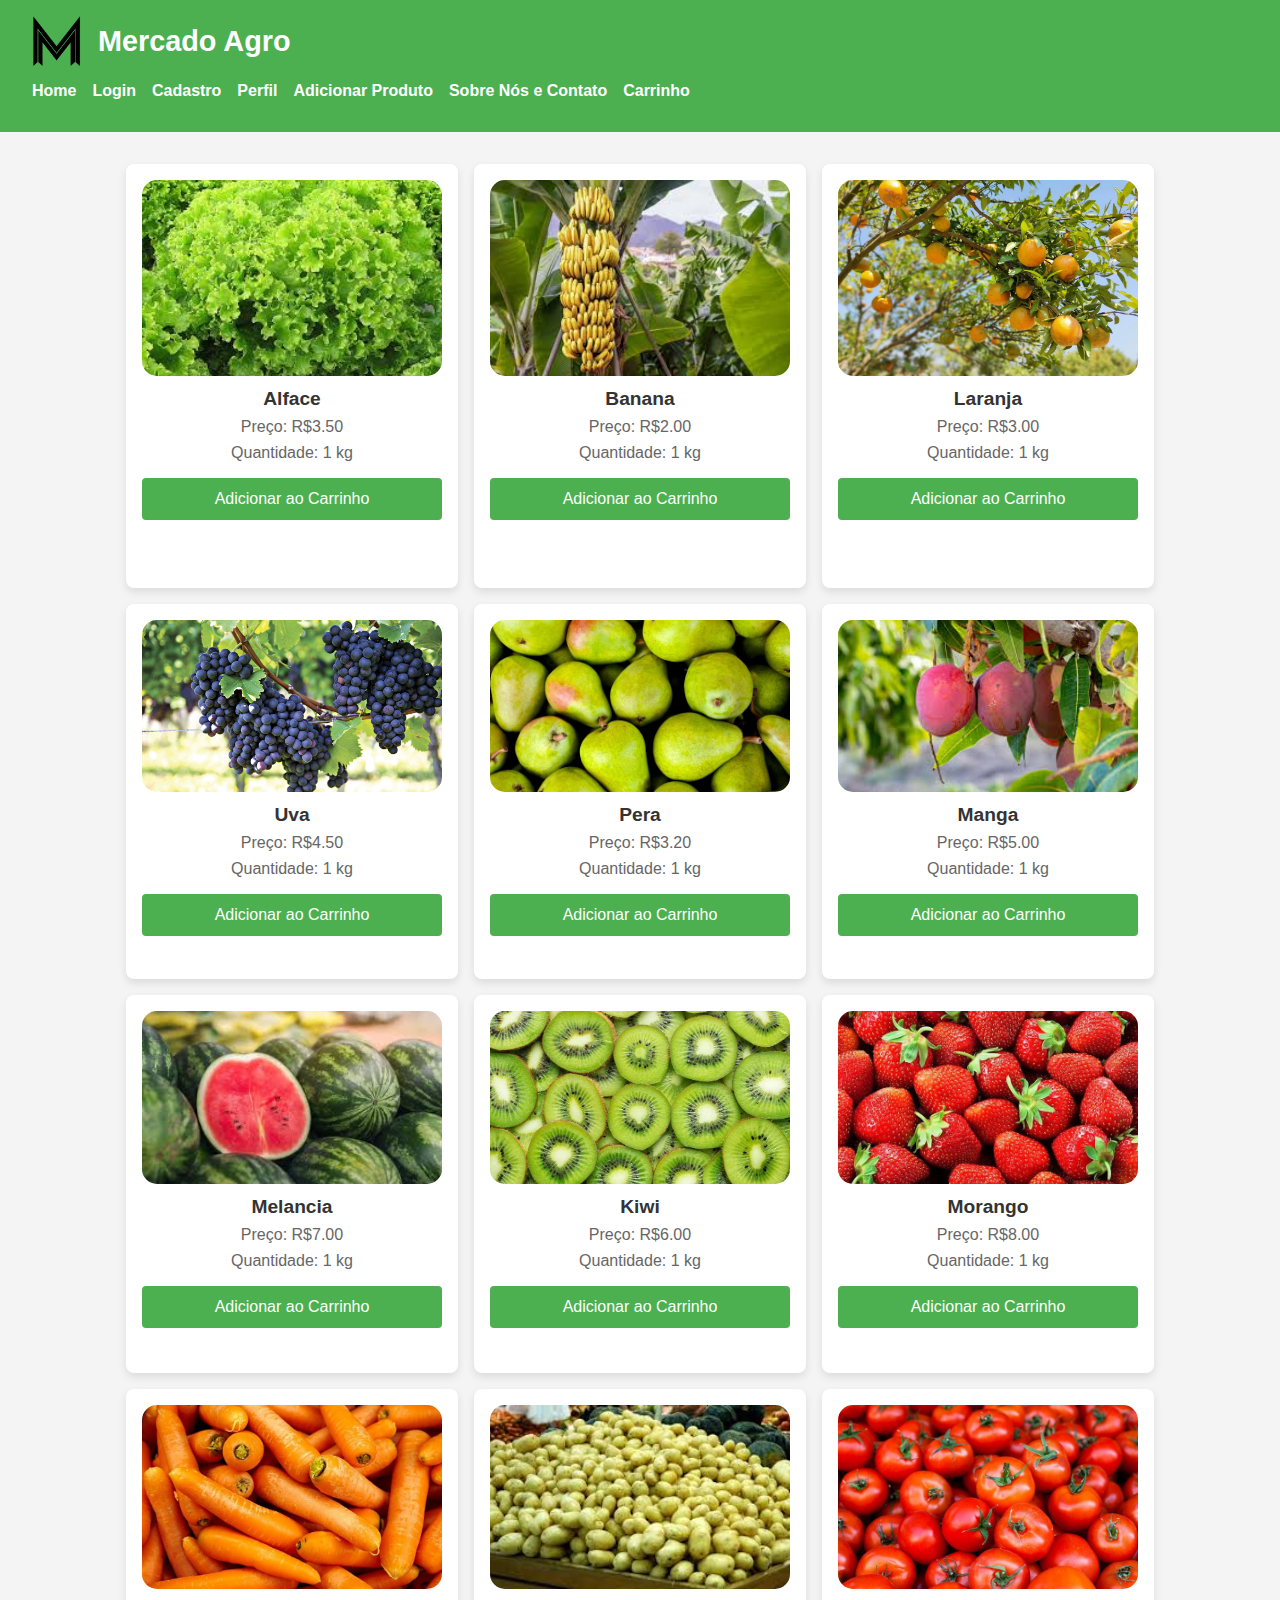
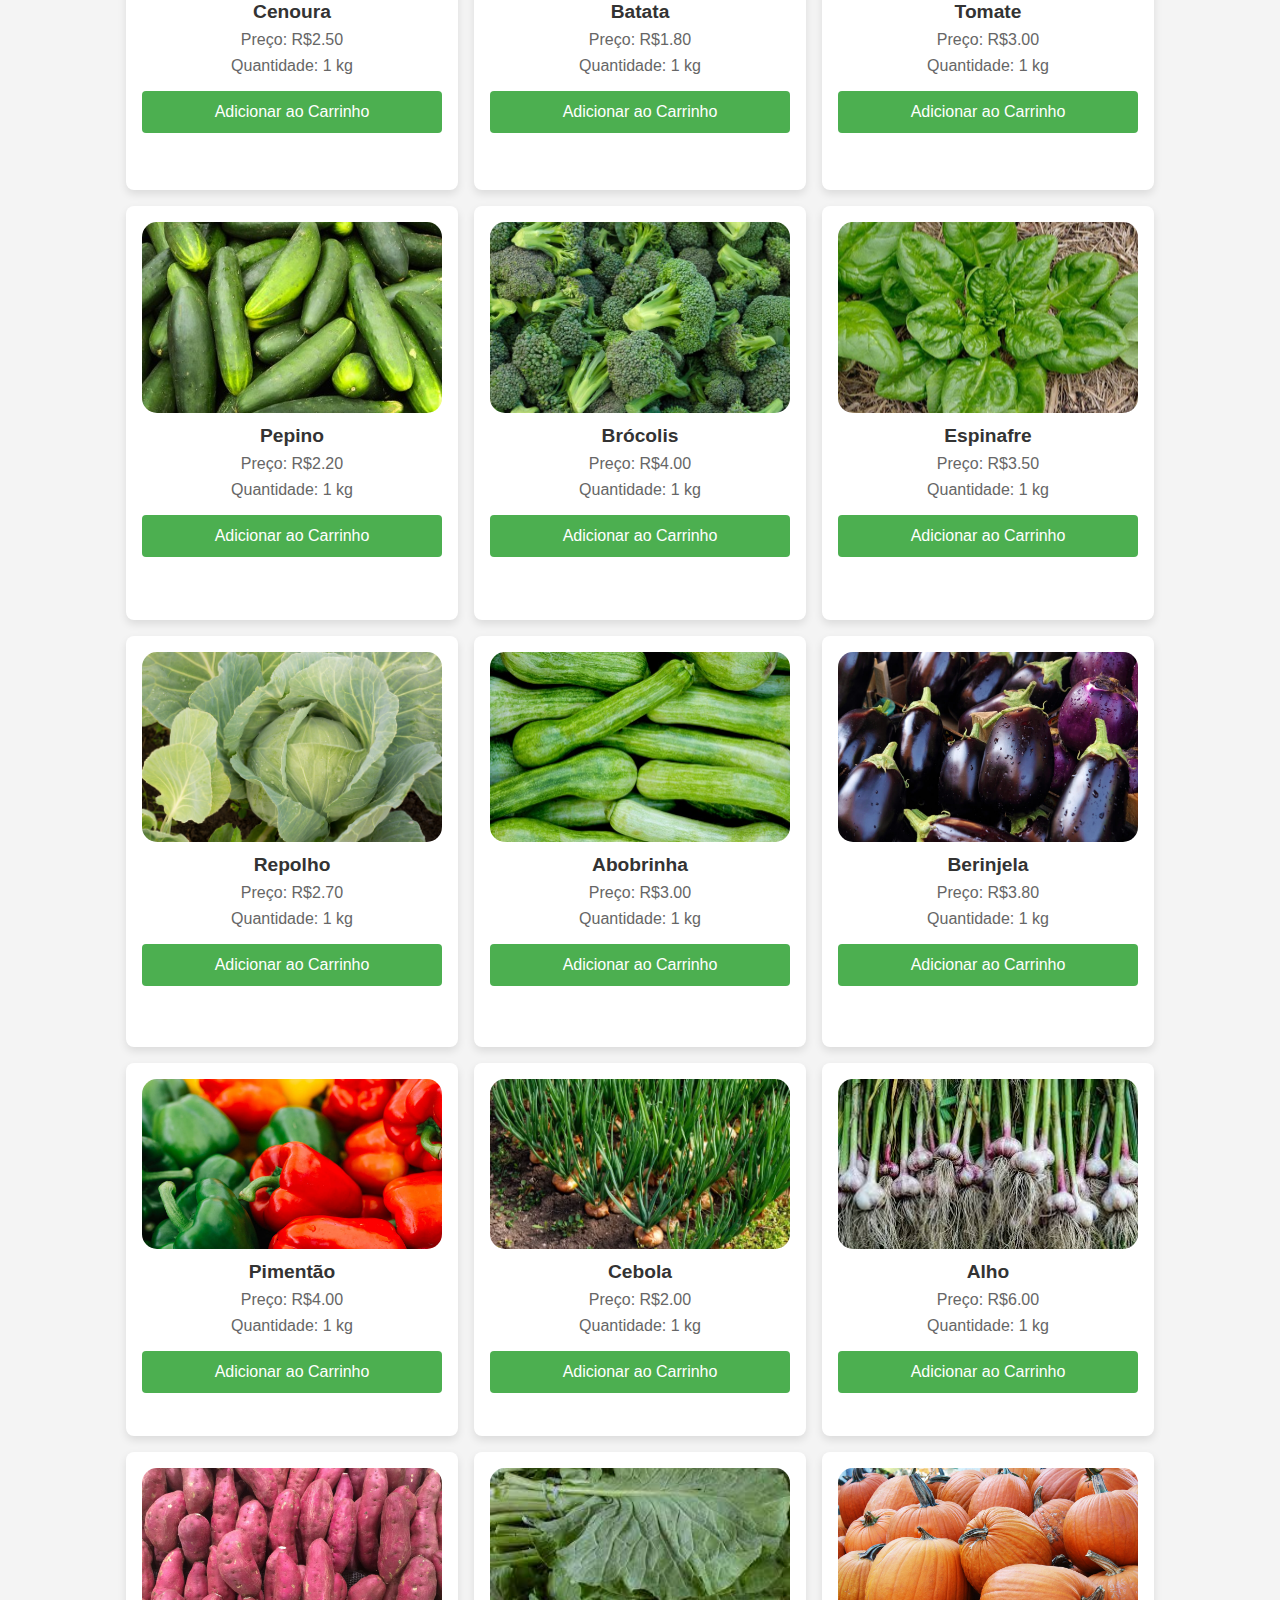
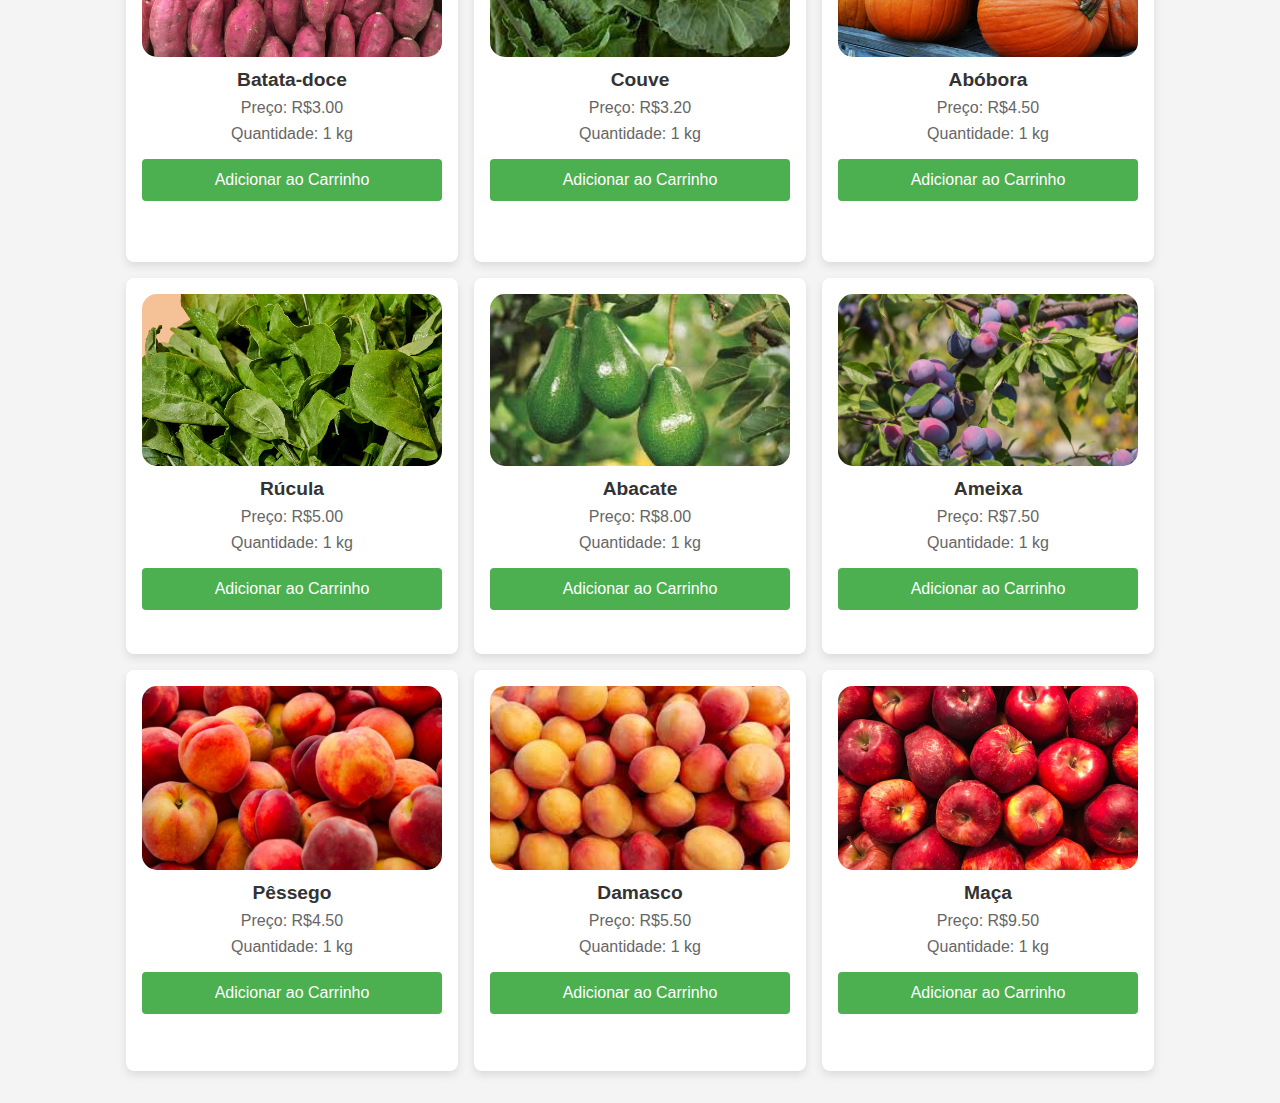
<file: index.html>
<!DOCTYPE html>
<html lang="pt-BR">
<head>
    <meta charset="UTF-8">
    <meta name="viewport" content="width=device-width, initial-scale=1.0">
    <title>Home - Mercado Agro</title>
    <link rel="stylesheet" href="styles.css">
</head>
<body>
    <header>
        <div class="logo-container">
            <img src="imagens/logo.png" alt="Logo do Mercado Agro" class="logo">
            <h1>Mercado Agro</h1>
        </div>
        <nav>
            <ul>
                <li><a href="index.html">Home</a></li>
                <li><a href="login.html">Login</a></li>
                <li><a href="register.html">Cadastro</a></li>
                <li><a href="profile.html">Perfil</a></li>
                <li><a href="add_product.html">Adicionar Produto</a></li>
                <li><a href="informacoes.html">Sobre Nós e Contato</a></li>
                <li><a href="cart.html">Carrinho</a></li>
            </ul>
        </nav>
    </header>

    <main>
        <section class="product-container">
            <!-- Cards de produtos serão adicionados aqui pelo JavaScript -->
        </section>
    </main>


    <script src="script.js"></script>
</body>
</html>
</file>
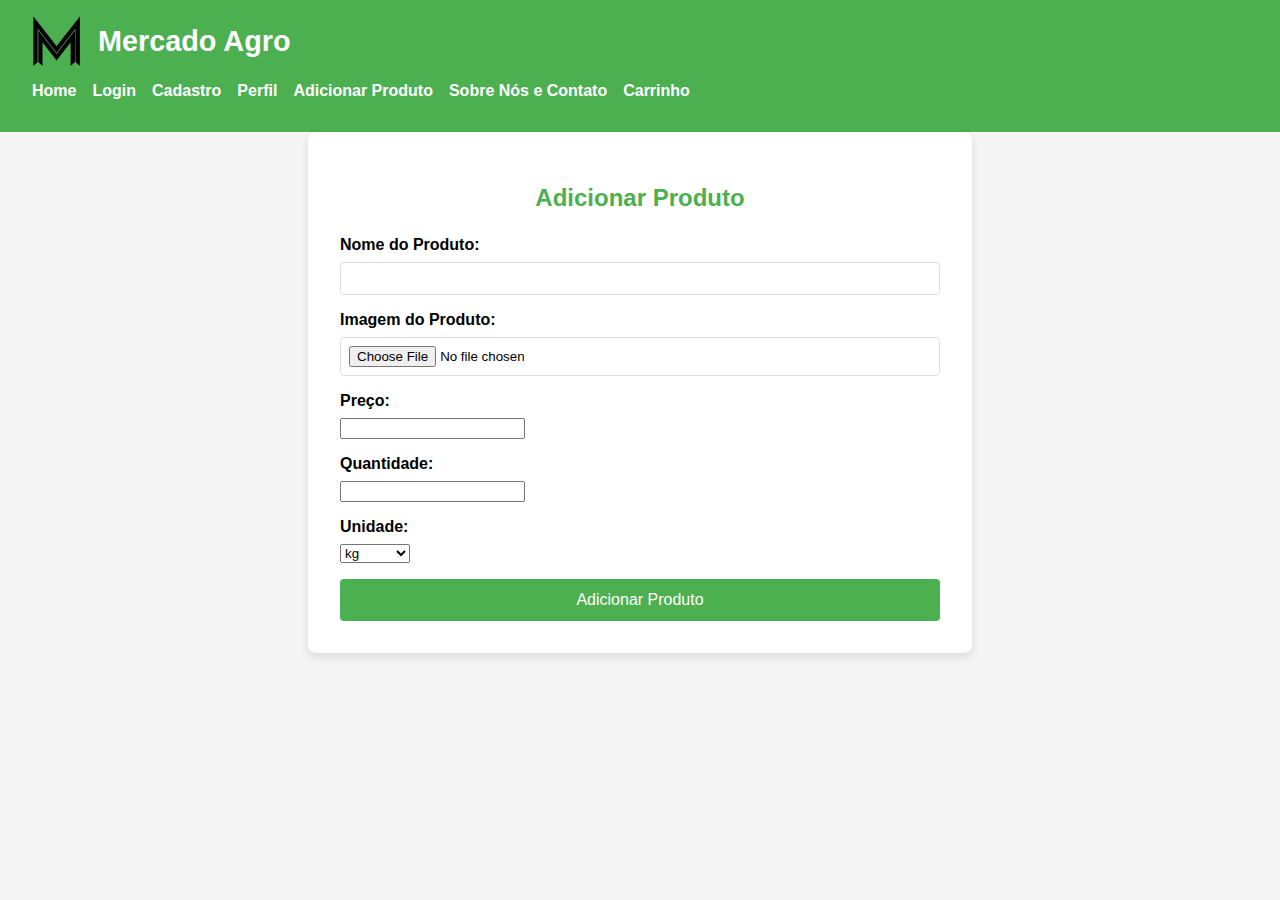
<file: add_product.html>
<!DOCTYPE html>
<html lang="pt-BR">
<head>
    <meta charset="UTF-8">
    <meta name="viewport" content="width=device-width, initial-scale=1.0">
    <title>Adicionar Produto - Mercado Agro</title>
    <link rel="stylesheet" href="styles.css">
</head>
<body>
    <header>
        <div class="logo-container">
            <img src="imagens/logo.png" alt="Logo do Mercado Agro" class="logo">
            <h1>Mercado Agro</h1>
        </div>
        <nav>
            <ul>
                <li><a href="index.html">Home</a></li>
                <li><a href="login.html">Login</a></li>
                <li><a href="register.html">Cadastro</a></li>
                <li><a href="profile.html">Perfil</a></li>
                <li><a href="add_product.html">Adicionar Produto</a></li>
                <li><a href="informacoes.html">Sobre Nós e Contato</a></li>
                <li><a href="cart.html">Carrinho</a></li>
            </ul>
        </nav>
    </header>

    <main>
        <section class="add-product-container">
            <div class="add-product-form">
                <h2>Adicionar Produto</h2>
                <form id="add-product-form">
                    <div class="form-group">
                        <label for="product-name">Nome do Produto:</label>
                        <input type="text" id="product-name" name="product-name" required>
                    </div>
                    <div class="form-group">
                        <label for="product-image">Imagem do Produto:</label>
                        <input type="file" id="product-image" name="product-image" accept="image/*" required>
                    </div>
                    <div class="form-group">
                        <label for="product-price">Preço:</label>
                        <input type="number" id="product-price" name="product-price" step="0.01" required>
                    </div>
                    <div class="form-group">
                        <label for="product-quantity">Quantidade:</label>
                        <input type="number" id="product-quantity" name="product-quantity" step="0.01" required>
                    </div>
                    <div class="form-group">
                        <label for="product-unit">Unidade:</label>
                        <select id="product-unit" name="product-unit" required>
                            <option value="kg">kg</option>
                            <option value="unidade">unidade</option>
                            <option value="litro">litro</option>
                        </select>
                    </div>
                    <button type="submit">Adicionar Produto</button>
                </form>
            </div>
        </section>
    </main>

   
    <script src="script.js"></script>
</body>
</html>
</file>
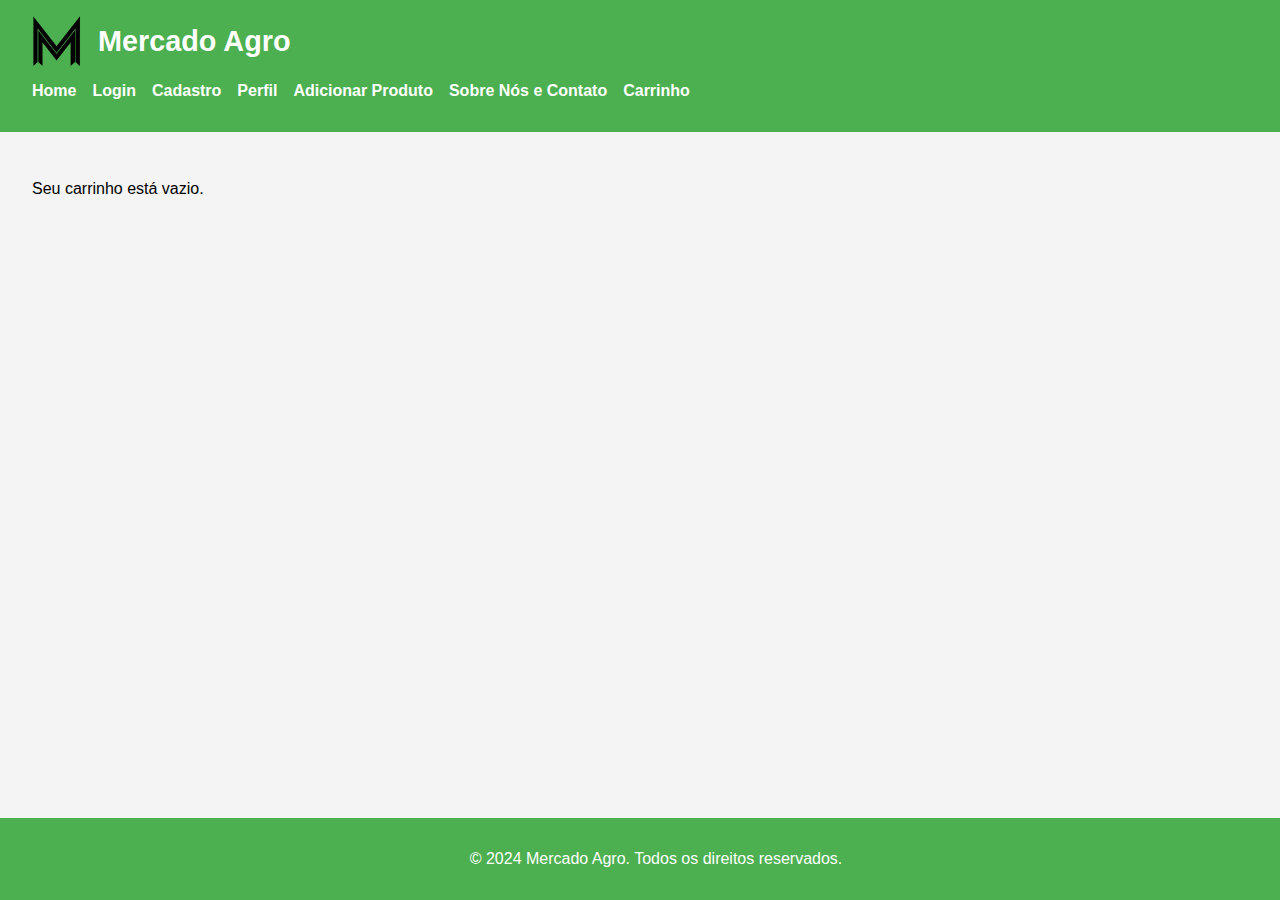
<file: cart.html>
<!DOCTYPE html>
<html lang="pt-BR">
<head>
    <meta charset="UTF-8">
    <meta name="viewport" content="width=device-width, initial-scale=1.0">
    <title>Carrinho - Mercado Agro</title>
    <link rel="stylesheet" href="styles.css">
</head>
<body>
    <header>
        <div class="logo-container">
            <img src="imagens/logo.png" alt="Logo do Mercado Agro" class="logo">
            <h1>Mercado Agro</h1>
        </div>
        <nav>
            <ul>
                <li><a href="index.html">Home</a></li>
                <li><a href="login.html">Login</a></li>
                <li><a href="register.html">Cadastro</a></li>
                <li><a href="profile.html">Perfil</a></li>
                <li><a href="add_product.html">Adicionar Produto</a></li>
                <li><a href="informacoes.html">Sobre Nós e Contato</a></li>
                <li><a href="cart.html">Carrinho</a></li>
            </ul>
        </nav>
    </header>

    <main>
        <section class="cart-container">
            <h2>Seu Carrinho</h2>
            <div id="cart-items"></div>
            <div class="cart-summary">
                <h2>Resumo do Carrinho</h2>
                <p>Total de Itens: <span id="total-items">0</span></p>
                <p>Total: R$<span id="total-price">0.00</span></p>
            </div>
        </section>
    </main>

    <footer>
        <p>&copy; 2024 Mercado Agro. Todos os direitos reservados.</p>
    </footer>

    <script src="script.js"></script>
    <script>
        // Função para carregar o carrinho
        function loadCart() {
            const cart = JSON.parse(localStorage.getItem('cart')) || [];
            const cartItemsContainer = document.querySelector('#cart-items');
            const totalItems = document.querySelector('#total-items');
            const totalPrice = document.querySelector('#total-price');

            cartItemsContainer.innerHTML = '';
            let total = 0;

            cart.forEach((item, index) => {
                const cartItem = document.createElement('div');
                cartItem.classList.add('cart-item');

                cartItem.innerHTML = `
                    <img src="${item.image}" alt="${item.name}">
                    <div class="cart-item-details">
                        <h3>${item.name}</h3>
                        <p>Preço: R$${item.price.toFixed(2)}</p>
                        <p>Quantidade: ${item.quantity} ${item.unit}</p>
                        <button class="remove-from-cart-btn" data-index="${index}">Remover</button>
                    </div>
                `;

                cartItemsContainer.appendChild(cartItem);
                total += item.price * item.quantity;
            });

            totalItems.textContent = cart.length;
            totalPrice.textContent = total.toFixed(2);

            // Adiciona listener para remover itens do carrinho
            document.querySelector('#cart-items').addEventListener('click', function(event) {
                if (event.target.classList.contains('remove-from-cart-btn')) {
                    const index = event.target.dataset.index;
                    removeFromCart(index);
                }
            });
        }

        // Função para remover um item do carrinho
        function removeFromCart(index) {
            const cart = JSON.parse(localStorage.getItem('cart')) || [];
            cart.splice(index, 1);
            localStorage.setItem('cart', JSON.stringify(cart));
            loadCart();
        }

        window.addEventListener('load', loadCart);
    </script>
</body>
</html>
</file>
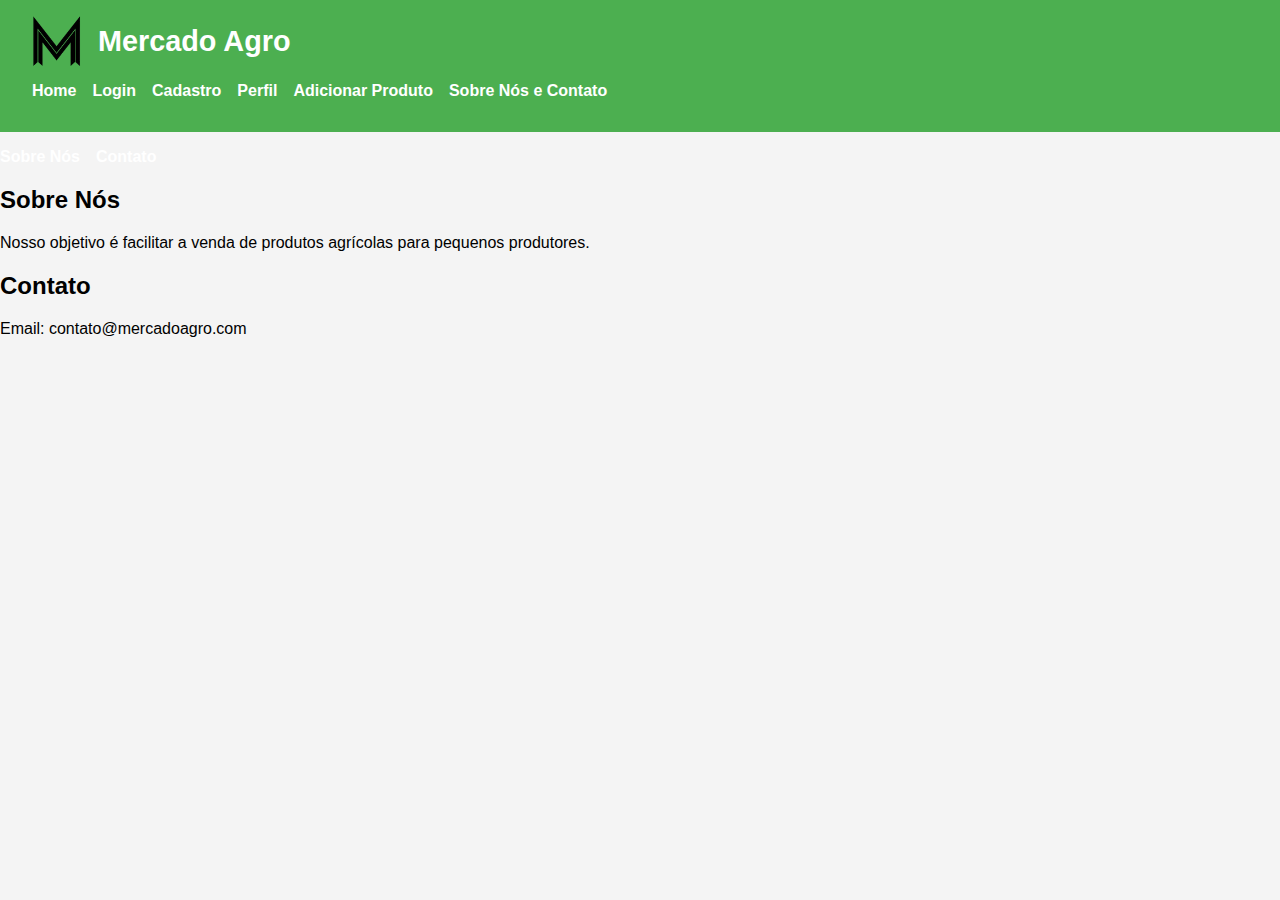
<file: informacoes.html>
<!DOCTYPE html>
<html lang="pt-BR">
<head>
    <meta charset="UTF-8">
    <meta name="viewport" content="width=device-width, initial-scale=1.0">
    <title>Sobre Nós e Contato - Mercado Agro</title>
    <link rel="stylesheet" href="styles.css">
</head>
<body>
    <header>
        <div class="logo-container">
            <img src="imagens/logo.png" alt="Logo do Mercado Agro" class="logo">
            <h1>Mercado Agro</h1>
        </div>
        <nav>
            <ul>
                <li><a href="index.html">Home</a></li>
                <li><a href="login.html">Login</a></li>
                <li><a href="register.html">Cadastro</a></li>
                <li><a href="profile.html">Perfil</a></li>
                <li><a href="add_product.html">Adicionar Produto</a></li>
                <li><a href="informacoes.html">Sobre Nós e Contato</a></li>
            </ul>
        </nav>
    </header>
    
    <main>
        <nav class="subnav">
            <ul>
                <li><a href="#sobre">Sobre Nós</a></li>
                <li><a href="#contato">Contato</a></li>
            </ul>
        </nav>
        
        <section id="sobre">
            <h2>Sobre Nós</h2>
            <p>Nosso objetivo é facilitar a venda de produtos agrícolas para pequenos produtores.</p>
        </section>
        
        <section id="contato">
            <h2>Contato</h2>
            <p>Email: contato@mercadoagro.com</p>
        </section>
    </main>
    
   
</body>
</html>
</file>
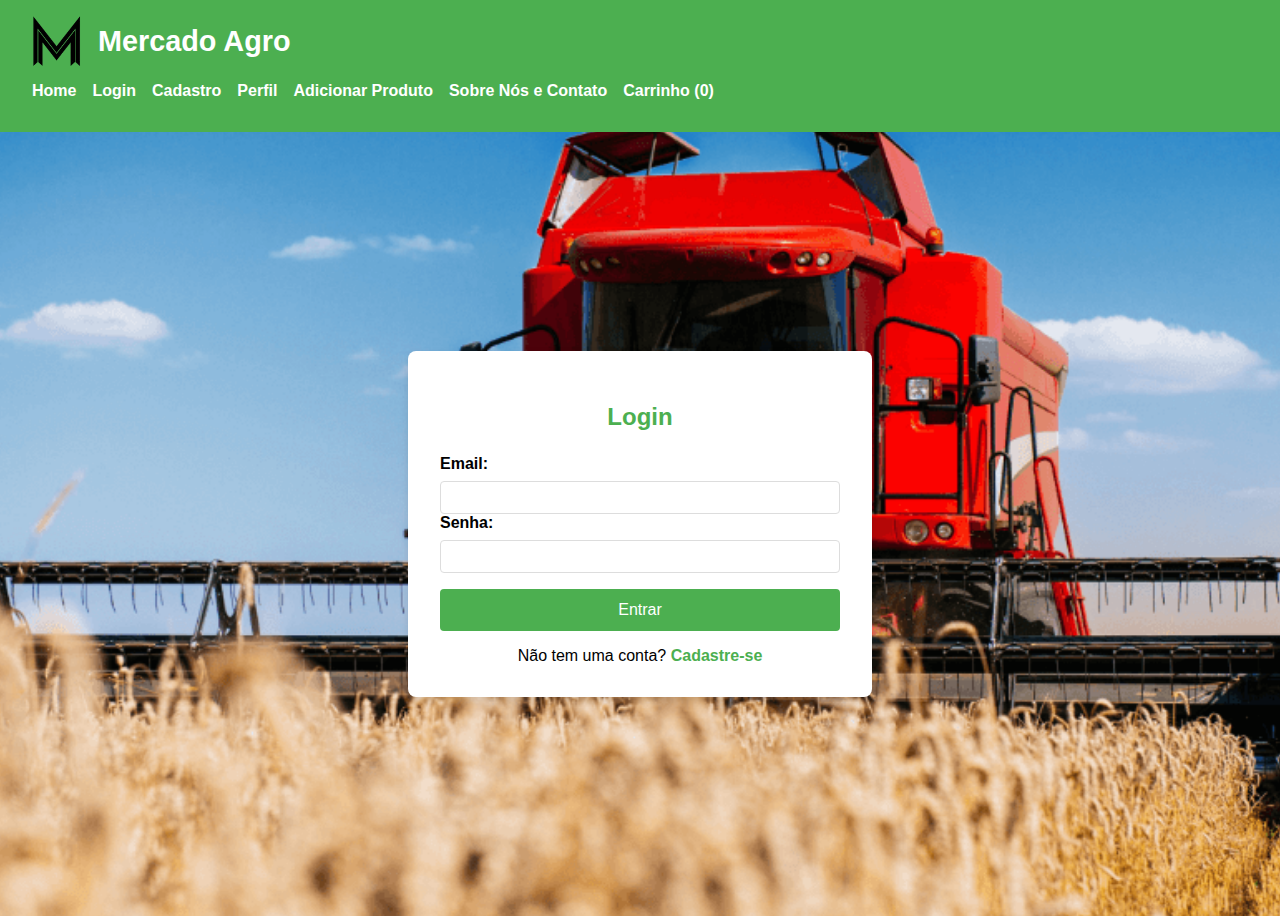
<file: login.html>
<!DOCTYPE html>
<html lang="pt-BR">
<head>
    <meta charset="UTF-8">
    <meta name="viewport" content="width=device-width, initial-scale=1.0">
    <title>Login - Mercado Agro</title>
    <link rel="stylesheet" href="styles.css">
</head>
<body>
    <header>
        <div class="logo-container">
            <img src="imagens/logo.png" alt="Logo do Mercado Agro" class="logo">
            <h1>Mercado Agro</h1>
        </div>
        <nav>
            <ul>
                <li><a href="index.html">Home</a></li>
                <li><a href="login.html">Login</a></li>
                <li><a href="register.html">Cadastro</a></li>
                <li><a href="profile.html">Perfil</a></li>
                <li><a href="add_product.html">Adicionar Produto</a></li>
                <li><a href="informacoes.html">Sobre Nós e Contato</a></li>
                <li><a href="cart.html" class="cart-icon">Carrinho (<span id="cart-badge">0</span>)</a></li>
            </ul>
        </nav>
    </header>
    <div class="imagem-fundo"> 
    <main>
        <div class="login-container">
            <div class="login-form">
                <h2>Login</h2>
                <form id="loginForm">
                    <label for="loginEmail">Email:</label>
                    <input type="email" id="loginEmail" name="loginEmail" required>

                    <label for="loginSenha">Senha:</label>
                    <input type="password" id="loginSenha" name="loginSenha" required>

                    <button type="submit">Entrar</button>
                </form>
                <div class="form-footer">
                    <p>Não tem uma conta? <a href="register.html">Cadastre-se</a></p>
                </div>
            </div>
        </div>
        </div>
    </main>
    
   

    <script src="script.js"></script>
</body>
</html>
</file>
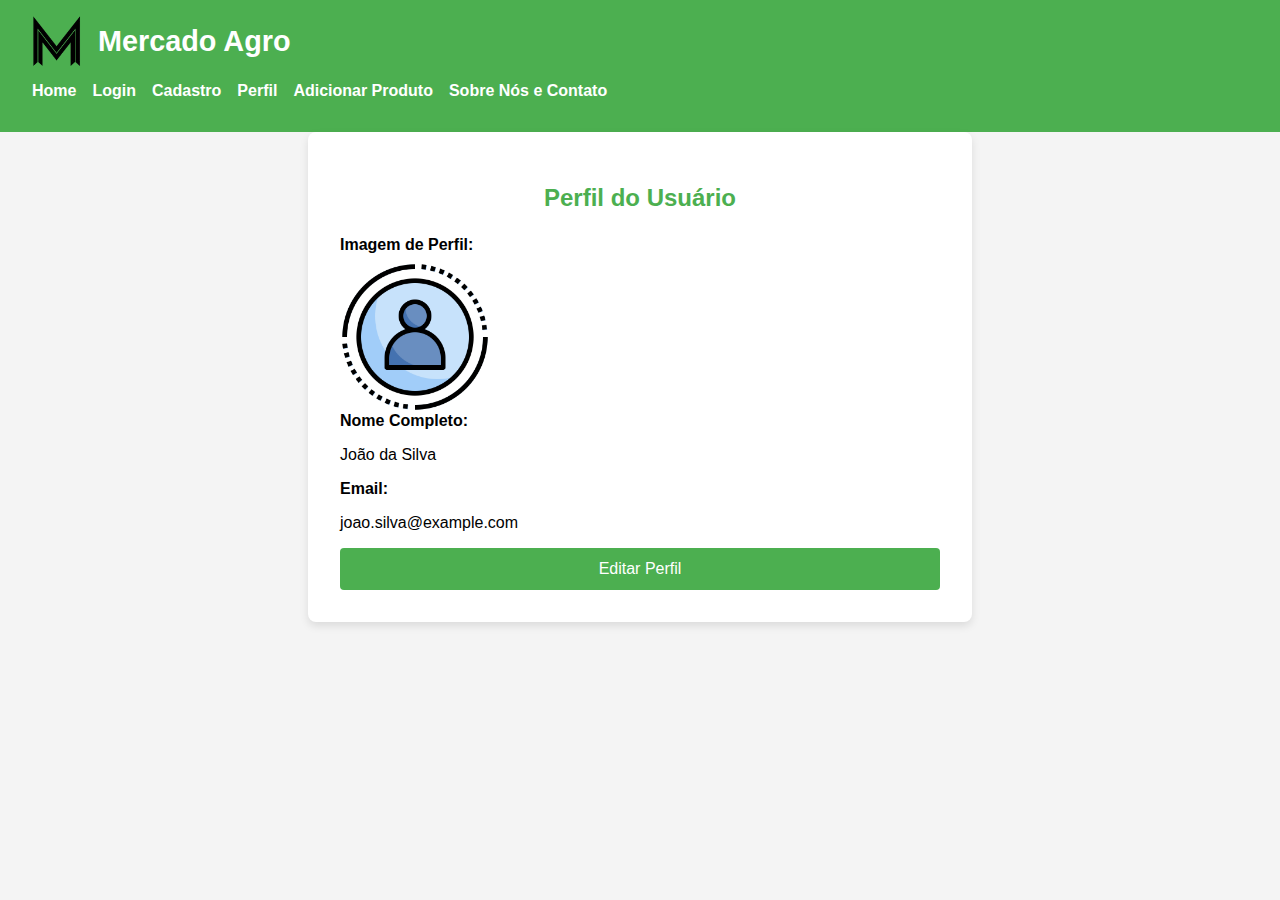
<file: profile.html>
<!DOCTYPE html>
<html lang="pt-BR">
<head>
    <meta charset="UTF-8">
    <meta name="viewport" content="width=device-width, initial-scale=1.0">
    <title>Perfil - Mercado Agro</title>
    <link rel="stylesheet" href="styles.css">
</head>
<body>
    <header>
        <div class="logo-container">
            <img src="imagens/logo.png" alt="Logo do Mercado Agro" class="logo">
            <h1>Mercado Agro</h1>
        </div>
        <nav>
            <ul>
                <li><a href="index.html">Home</a></li>
                <li><a href="login.html">Login</a></li>
                <li><a href="register.html">Cadastro</a></li>
                <li><a href="profile.html">Perfil</a></li>
                <li><a href="add_product.html">Adicionar Produto</a></li>
                <li><a href="informacoes.html">Sobre Nós e Contato</a></li>
            </ul>
        </nav>
    </header>

    <main>
        <section class="profile-container">
            <div class="profile-card">
                <h2>Perfil do Usuário</h2>
                <div class="profile-info">
                    <label for="profileImage">Imagem de Perfil:</label>
                    <img id="profileImage" src="imagens/perfil.png" alt="Imagem de Perfil" class="image-preview">
                    
                    <label for="profileName">Nome Completo:</label>
                    <p id="profileName">João da Silva</p>
                    
                    <label for="profileEmail">Email:</label>
                    <p id="profileEmail">joao.silva@example.com</p>
                </div>
                
                <button id="editProfileBtn">Editar Perfil</button>
            </div>
        </section>
    </main>
    

    <script src="script.js"></script>
</body>
</html>
</file>
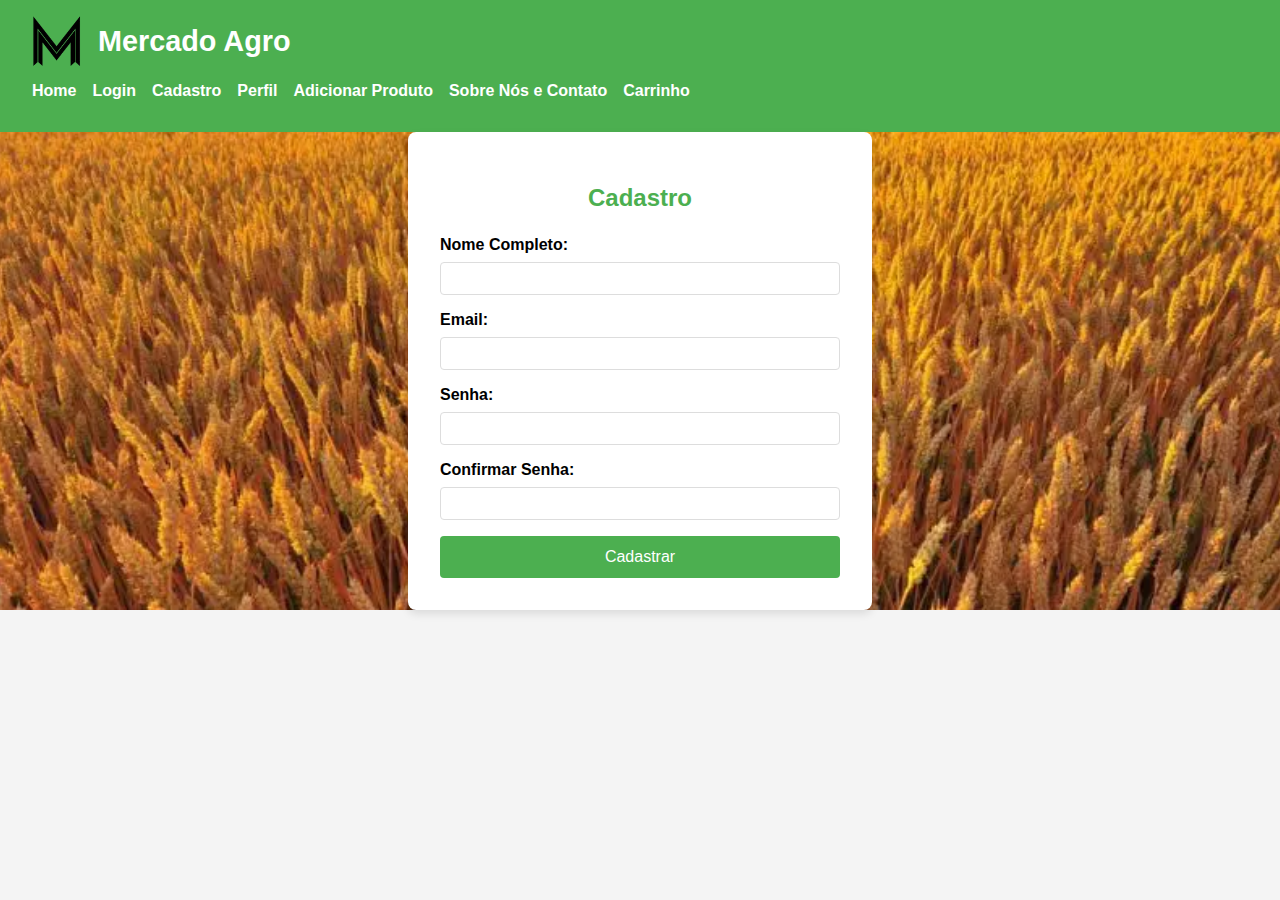
<file: register.html>
<!DOCTYPE html>
<html lang="pt-BR">
<head>
    <meta charset="UTF-8">
    <meta name="viewport" content="width=device-width, initial-scale=1.0">
    <title>Cadastro - Mercado Agro</title>
    <link rel="stylesheet" href="styles.css">
</head>
<body>
    <header>
        <div class="logo-container">
            <img src="imagens/logo.png" alt="Logo do Mercado Agro" class="logo">
            <h1>Mercado Agro</h1>
        </div>
        <nav>
            <ul>
                <li><a href="index.html">Home</a></li>
                <li><a href="login.html">Login</a></li>
                <li><a href="register.html">Cadastro</a></li>
                <li><a href="profile.html">Perfil</a></li>
                <li><a href="add_product.html">Adicionar Produto</a></li>
                <li><a href="informacoes.html">Sobre Nós e Contato</a></li>
                <li><a href="cart.html">Carrinho</a></li>
            </ul>
        </nav>
    </header>
    <div class="imagem-fundo-cadastro">
    <main>
        <section class="register-form-container">
            <div class="register-form">
                <h2>Cadastro</h2>
                <form id="registerForm">
                    <div class="form-group">
                        <label for="fullName">Nome Completo:</label>
                        <input type="text" id="fullName" name="fullName" required>
                    </div>
                    <div class="form-group">
                        <label for="email">Email:</label>
                        <input type="email" id="email" name="email" required>
                    </div>
                    <div class="form-group">
                        <label for="password">Senha:</label>
                        <input type="password" id="password" name="password" required>
                    </div>
                    <div class="form-group">
                        <label for="confirmPassword">Confirmar Senha:</label>
                        <input type="password" id="confirmPassword" name="confirmPassword" required>
                    </div>
                    <button type="submit">Cadastrar</button>
                </form>
            </div>
        </section>
        </div>
    </main>

   

    <script src="script.js"></script>
</body>
</html>
</file>
<file: styles.css>
/* Estilos gerais do site */
body {
    font-family: Arial, sans-serif;
    margin: 0;
    padding: 0;
    box-sizing: border-box;
    background-color: #f4f4f4;
}

/* Cabeçalho */
header {
    background-color: #4CAF50;
    color: white;
    padding: 1rem 2rem;
}

.logo-container {
    display: flex;
    align-items: center;]
    
}

.logo {
    width: 50px;
    height: 50px;
    margin-right: 1rem;
}

h1 {
    font-size: 1.8rem;
    margin: 0;
}

nav {
    margin-top: 1rem;
}

nav ul {
    list-style: none;
    padding: 0;
    display: flex;
    gap: 1rem;
}

nav a {
    color: white;
    text-decoration: none;
    font-size: 1rem;
    font-weight: bold;
}

nav a:hover {
    text-decoration: underline;
}

/* Rodapé */
footer {
    background-color: #4CAF50;
    color: white;
    text-align: center;
    padding: 1rem;
    position: fixed;
    bottom: 0;
    width: 100%;
}

/* Página inicial (index.html) */
.product-container {
    display: flex;
    flex-wrap: wrap;
    gap: 1rem;
    justify-content: center;
    padding: 2rem;
}

.product-card {
    background-color: #fff;
    border-radius: 8px;
    box-shadow: 0 4px 8px rgba(0, 0, 0, 0.1);
    overflow: hidden;
    width: 300px;
    text-align: center;
    padding: 1rem;
    position: relative;
}

.product-card img {
    width: 100%;
    height: 50%;
    object-fit: cover;
    border-radius: 15px;
}

.product-card h3 {
    margin: 0.5rem 0;
    font-size: 1.2rem;
    color: #333;
}

.product-card p {
    margin: 0.5rem 0;
    color: #666;
}

.product-card .add-to-cart-btn {
    background-color: #4CAF50;
    color: white;
    border: none;
    padding: 0.5rem;
    border-radius: 4px;
    cursor: pointer;
    margin-top: 0.5rem;
}

.product-card .add-to-cart-btn:hover {
    background-color: #45a049;
}

.product-card .delete-product-btn {
    background-color: #f44336;
    color: white;
    border: none;
    padding: 0.5rem;
    border-radius: 4px;
    cursor: pointer;
    position: absolute;
    top: 1rem;
    right: 1rem;
    display: none; /* Oculto por padrão */
}

.product-card:hover .delete-product-btn {
    display: block; /* Exibe ao passar o mouse */
}

/* Formulários e Botões */
.form-group {
    margin-bottom: 1rem;
}

label {
    display: block;
    margin-bottom: 0.5rem;
    font-weight: bold;
}

input[type="text"], 
input[type="email"], 
input[type="password"], 
input[type="file"], 
textarea {
    width: 100%;
    padding: 0.5rem;
    border: 1px solid #ddd;
    border-radius: 4px;
    box-sizing: border-box;
}

button {
    display: block;
    width: 100%;
    padding: 0.75rem;
    background-color: #4CAF50;
    color: white;
    border: none;
    border-radius: 4px;
    font-size: 1rem;
    cursor: pointer;
    margin-top: 1rem;
}

button:hover {
    background-color: #45a049;
}

/* Página de login (login.html) */
.login-container {
    display: flex;
    justify-content: center;
    align-items: center;
    min-height: 80vh;
    padding: 2rem;
}

.login-form {
    max-width: 400px;
    width: 100%;
    padding: 2rem;
    background-color: #fff;
    border-radius: 8px;
    box-shadow: 0 4px 8px rgba(0, 0, 0, 0.1);
}

.login-form h2 {
    margin-bottom: 1.5rem;
    color: #4CAF50;
    text-align: center;
}

.form-footer {
    text-align: center;
    margin-top: 1rem;
}

.form-footer p {
    margin: 0;
}

.form-footer a {
    color: #4CAF50;
    text-decoration: none;
    font-weight: bold;
}

.form-footer a:hover {
    text-decoration: underline;
}

/* Página de cadastro (register.html) */
.register-form-container {
    display: flex;
    justify-content: center;
    align-items: center;
    width: 100%;
}

.register-form {
    max-width: 400px;
    width: 100%;
    padding: 2rem;
    background-color: #fff;
    border-radius: 8px;
    box-shadow: 0 4px 8px rgba(0, 0, 0, 0.1);
}

.register-form h2 {
    margin-bottom: 1.5rem;
    color: #4CAF50;
    text-align: center;
}

/* Página de perfil (profile.html) */
.profile-container {
    display: flex;
    justify-content: center;
    align-items: center;
    width: 100%;
}

.profile-card {
    max-width: 600px;
    width: 100%;
    padding: 2rem;
    background-color: #fff;
    border-radius: 8px;
    box-shadow: 0 4px 8px rgba(0, 0, 0, 0.1);
}

.profile-card h2 {
    margin-bottom: 1.5rem;
    color: #4CAF50;
    text-align: center;
}

.image-preview {
    display: block;
    margin-top: 0.5rem;
    max-width: 150px;
    height: auto;
    border-radius: 50%;
    object-fit: cover;
}

/* Página de adicionar produto (add_product.html) */
.add-product-container {
    display: flex;
    justify-content: center;
    align-items: center;
    width: 100%;
}

.add-product-form {
    max-width: 600px;
    width: 100%;
    padding: 2rem;
    background-color: #fff;
    border-radius: 8px;
    box-shadow: 0 4px 8px rgba(0, 0, 0, 0.1);
}

.add-product-form h2 {
    margin-bottom: 1.5rem;
    color: #4CAF50;
    text-align: center;
}

.unit-container {
    display: flex;
    gap: 1rem;
}

.unit-container input {
    width: 70%;
}

.unit-container select {
    width: 30%;
}

/* Página de carrinho (cart.html) */
.cart-container {
    padding: 2rem;
}

.cart-item {
    display: flex;
    align-items: center;
    padding: 1rem;
    border-bottom: 1px solid #ddd;
    margin-bottom: 1rem;
}

.cart-item img {
    width: 100px;
    height: auto;
    margin-right: 1rem;
}

.cart-item-details {
    flex: 1;
}

.cart-item-details h3 {
    margin: 0;
}

.cart-summary {
    margin-top: 2rem;
}

.imagem-fundo {
     background-image: url("imagens/colheitadeira.jpg");
    background-position: center;
    background-repeat: no-repeat;
    background-size: 1700px;
    background-width: 100%;
}
.imagem-fundo-cadastro{
    background-image: url("imagens/plantacao-de-trigo.jpg");
    background-position: center;
    background-repeat: no-repeat;
    background-size: 1700px;
    background-width: 100%;
    
}
</file>
